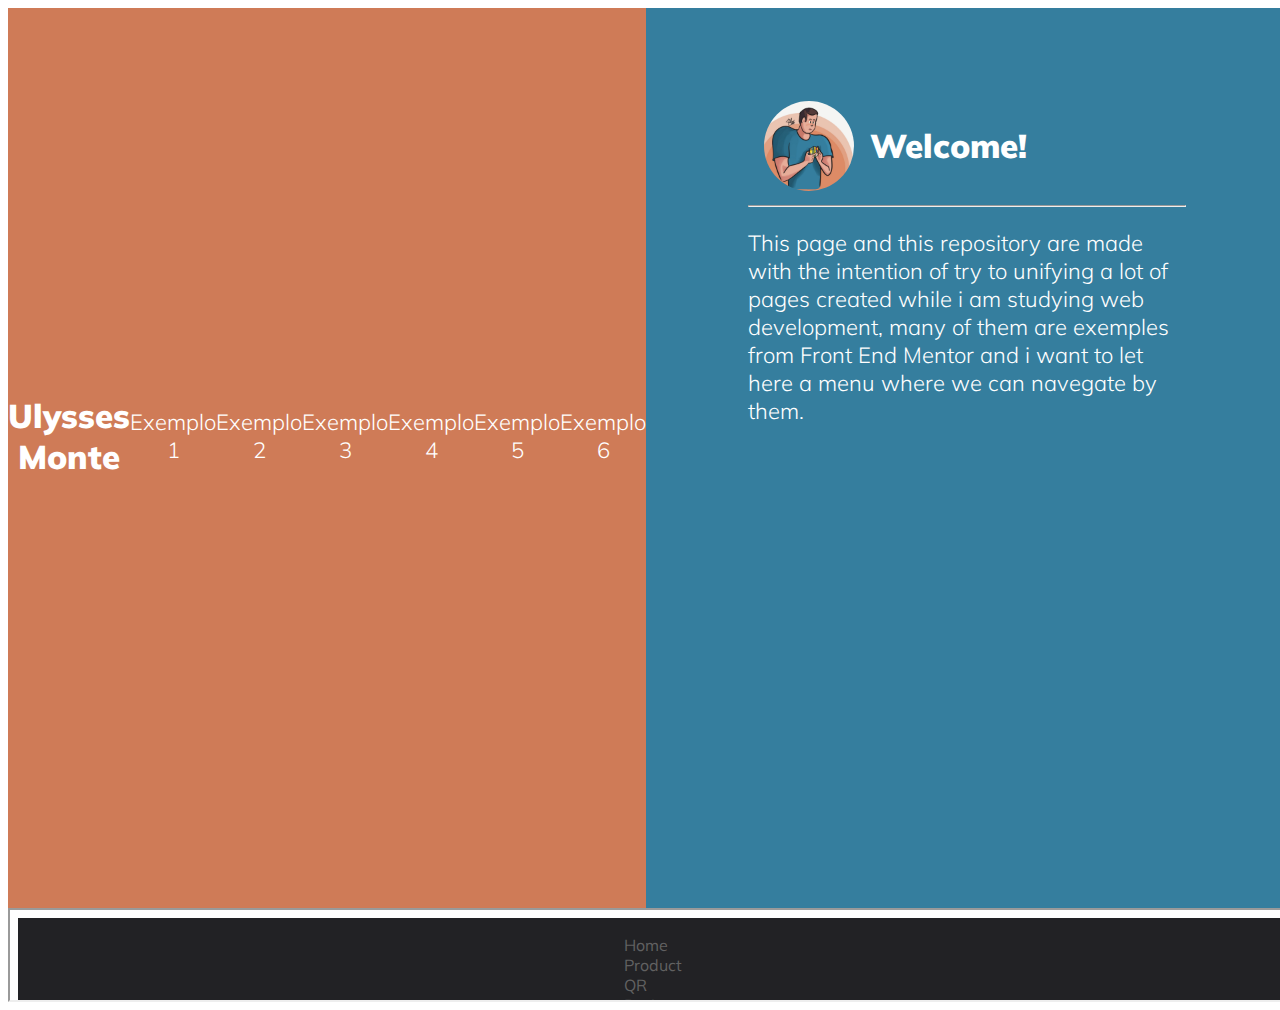
<file: index.html>
<!DOCTYPE html>
<html lang="en">

<head>
    <meta charset="UTF-8">
    <meta name="viewport" content="width=device-width, initial-scale=1.0">
    <Link href="style.css" rel="stylesheet" type="text/css" media="screen">
    <Link href="footernav.css" rel="stylesheet" type="text/css" media="screen">
    <link href="https://cdn.jsdelivr.net/npm/bootstrap@5.2.0-beta1/dist/css/bootstrap.min.css" rel="stylesheet"
        integrity="sha384-0evHe/X+R7YkIZDRvuzKMRqM+OrBnVFBL6DOitfPri4tjfHxaWutUpFmBp4vmVor" crossorigin="anonymous">
    <link href='https://fonts.googleapis.com/css?family=Muli' rel='stylesheet'>
    <link rel="icon" type="image/png" sizes="32x32" href="./images/favicon.png">
    <title>Web development Studies | Menu</title>
</head>

<body>
    <section class="u6section">
        <div class="u6menu col-md-3 flex-column">
            <h2><strong>Ulysses Monte</strong></h2>
            <p><a href="">Exemplo 1</a></p>
            <p><a href="">Exemplo 2</a></p>
            <p><a href="">Exemplo 3</a></p>
            <p><a href="">Exemplo 4</a></p>
            <p><a href="">Exemplo 5</a></p>
            <p><a href="">Exemplo 6</a></p>
        </div>
        <div class="u6page col-md-9 flex-column">
            <div class="u6header">
                <img src="./images/ulysses.jpg" class="u6img">
                <h2 class=""><strong>Welcome!</strong></h2>
            </div>
            <hr>
            <p>This page and this <a target="_blank" href="https://github.com/ulyssesMonte/WebDevelopmentStudies">repository</a> are made with the intention of try to unifying a lot of pages
                created while i am studying web development, many of them are exemples from <a target="_blank"
                    href="https://www.frontendmentor.io/">Front End Mentor</a> and i want to let here a menu where
                we can navegate by
                them.
            </p>
        </div>
    </section>
    <iframe src="./footernav.html"></iframe>
</body>

</html>
</file>
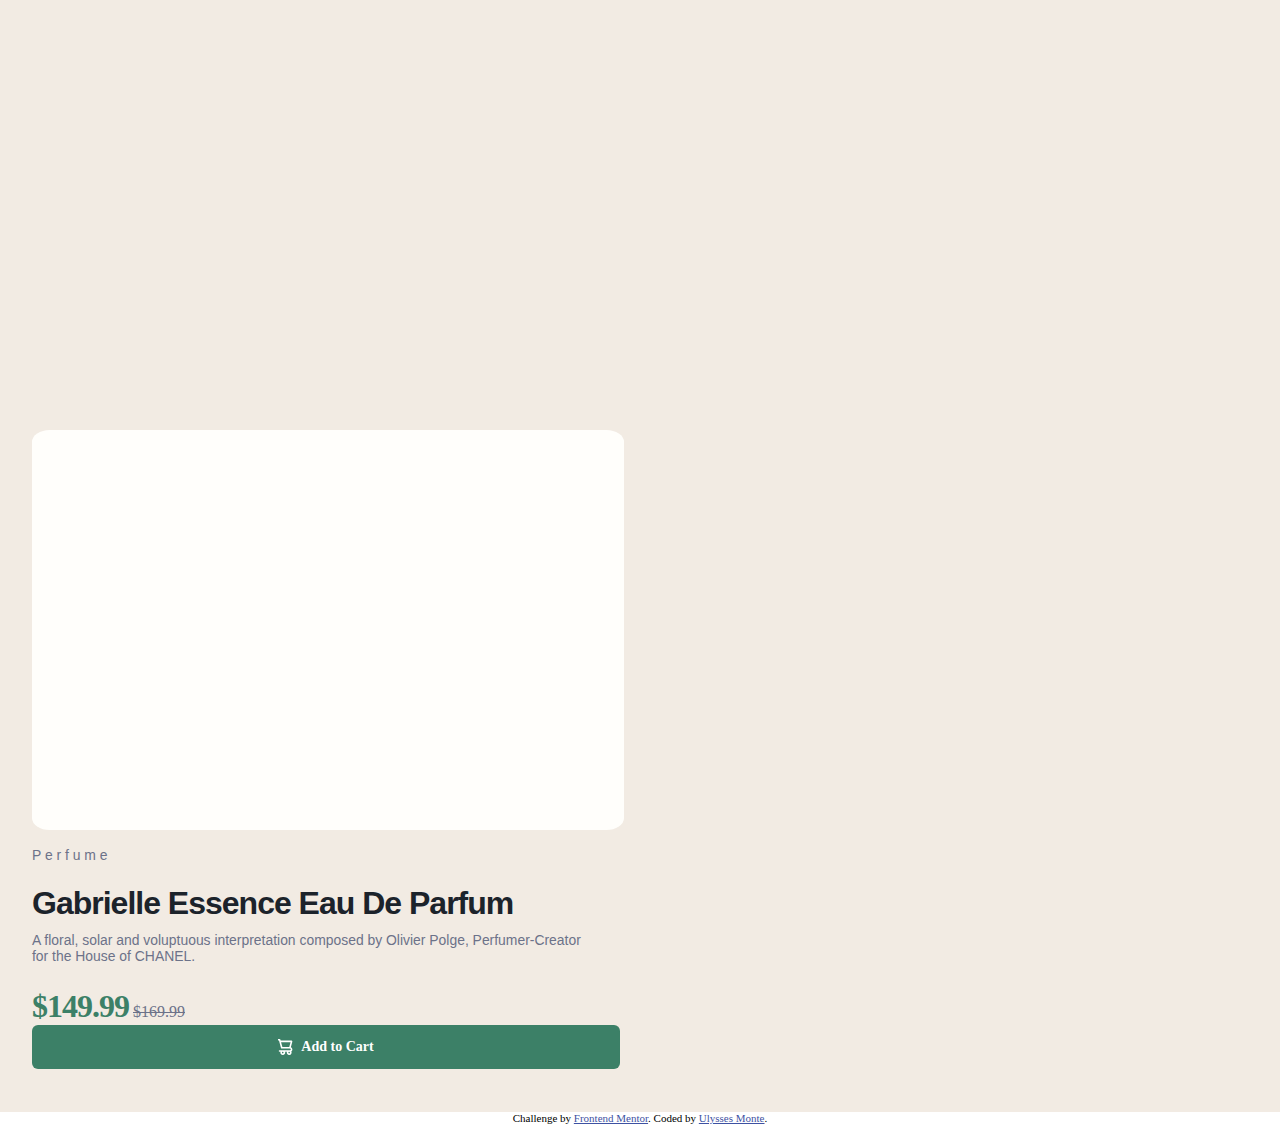
<file: product-preview-card-component-main/index.html>
<!DOCTYPE html>
<html lang="en">

<head>
  <meta charset="UTF-8">
  <meta name="viewport" content="width=device-width, initial-scale=1.0">
  <link href="https://cdn.jsdelivr.net/npm/bootstrap@5.2.0-beta1/dist/css/bootstrap.min.css" rel="stylesheet"
    integrity="sha384-0evHe/X+R7YkIZDRvuzKMRqM+OrBnVFBL6DOitfPri4tjfHxaWutUpFmBp4vmVor" crossorigin="anonymous">
  <Link href="style.css" rel="stylesheet" type="text/css" media="screen">
  <link rel="icon" type="image/png" sizes="32x32" href="./images/favicon-32x32.png">
  <Link href="style.css" rel="stylesheet" type="text/css" media="screen">
  <title>Frontend Mentor | Product preview card component</title>
</head>

<body>
  <section class="section">
    <div class="card mx-auto u6card">
      <div class=" d-flex dragArea row">
        <div class="col-md-6"><img class="img-fluid u6img card-img">
        </div>
        <div class="col-md-6 card-body">
          <div class="card-content">
            <div class="card-text">P e r f u m e </div>

            <h4 class="card-title">Gabrielle Essence Eau De Parfum</h4>

            <div class="card-text">A floral, solar and voluptuous interpretation composed by Olivier Polge,
              Perfumer-Creator for the House of CHANEL.</div>

            <span class="u6value">$149.99</span>
            <del>$169.99</del>

            <br><a class=" btn btn-primary u6button"><img src="images/icon-cart.svg"> Add to Cart</a>
          </div>
        </div>
      </div>
    </div>
  </section>
  <div class="attribution">
    Challenge by <a href="https://www.frontendmentor.io?ref=challenge" target="_blank">Frontend Mentor</a>.
    Coded by <a href="#">Ulysses Monte</a>.
  </div>
</body>

</html>
</file>
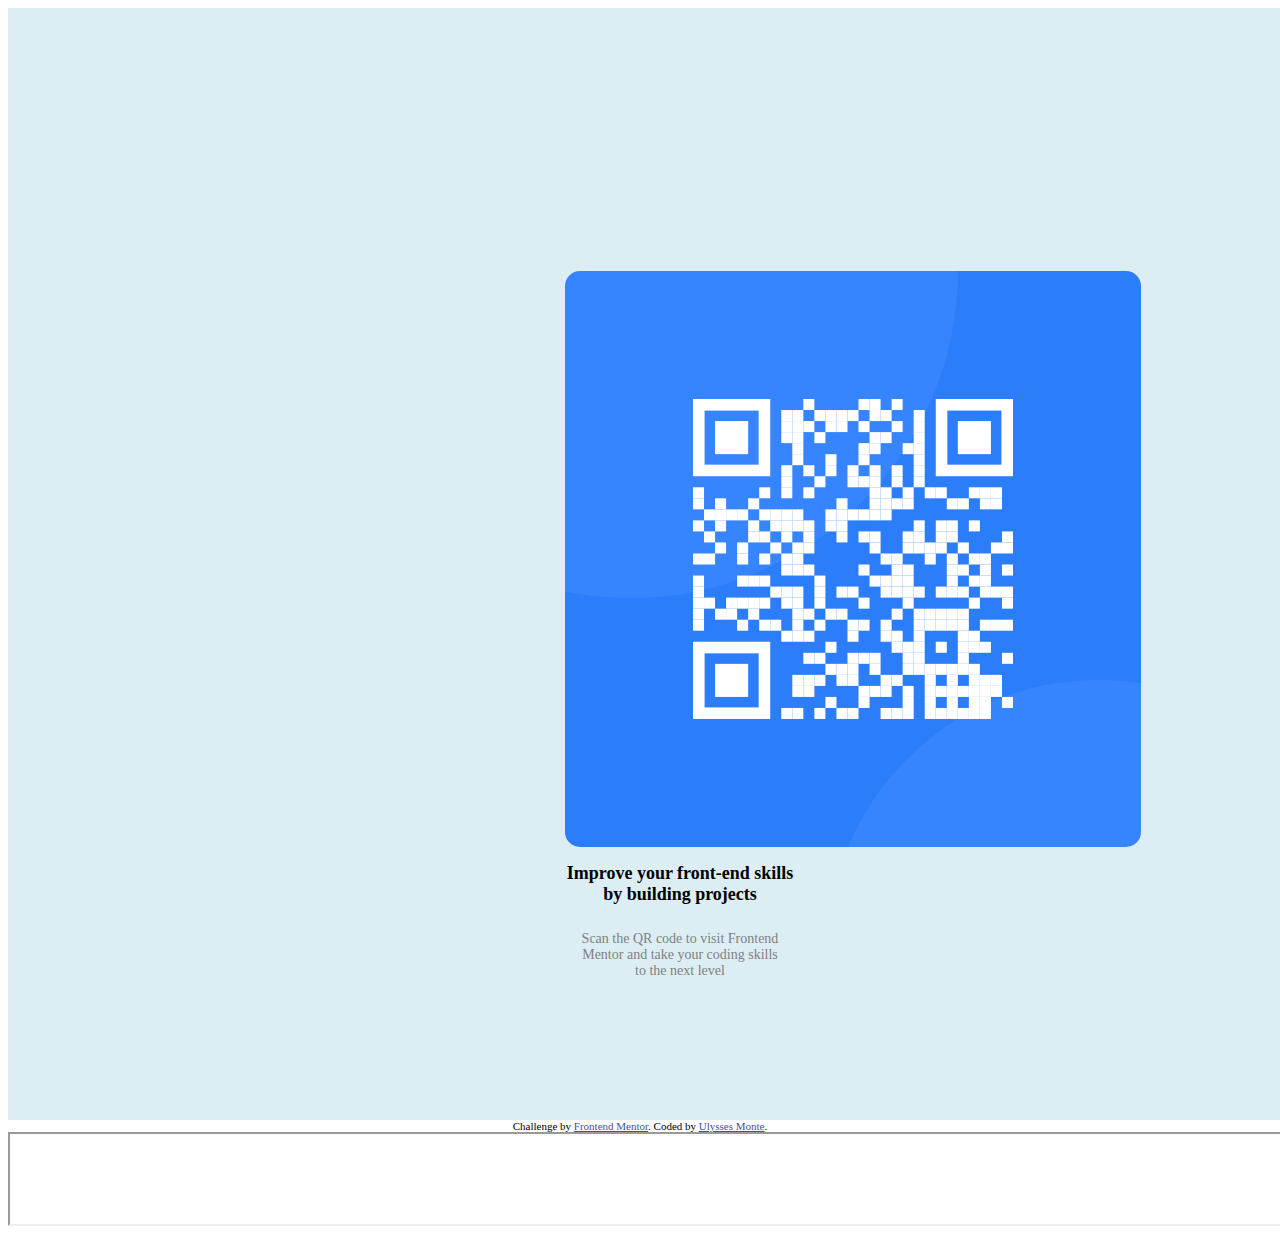
<file: FrontEndMentor/CardQrComponent/index.html>
<!DOCTYPE html>
<html lang="en">

<head>
  <meta charset="UTF-8">
  <meta name="viewport" content="width=device-width, initial-scale=1.0">
  <link rel="icon" type="image/png" sizes="32x32" href="./images/favicon-32x32.png">
  <link href="https://cdn.jsdelivr.net/npm/bootstrap@5.2.0-beta1/dist/css/bootstrap.min.css" rel="stylesheet"
    integrity="sha384-0evHe/X+R7YkIZDRvuzKMRqM+OrBnVFBL6DOitfPri4tjfHxaWutUpFmBp4vmVor" crossorigin="anonymous">
  <Link href="style.css" rel="stylesheet" type="text/css" media="screen">
  <title>Frontend Mentor | QR code component</title>

</head>

<body>
  <section class="u6section">
    <div class="card u6card">
      <img class="card-img-top u6img" src="images/image-qr-code.png">
      <div class="card-body">
        <div>
          <h1 class="u6bold">Improve your front-end skills by building projects</h1>
        </div>
        <div>
          <p class="u6p">Scan the QR code to visit Frontend Mentor and take your coding skills to the next level</p>
        </div>
      </div>
    </div>
  </section>
  <div class="attribution">
    Challenge by <a href="https://www.frontendmentor.io?ref=challenge" target="_blank">Frontend Mentor</a>.
    Coded by <a href="#">Ulysses Monte</a>.
  </div>
  <iframe src="https://ulyssesmonte.github.io/WebDevelopmentStudies/footernav.html"></iframe>
</body>

</html>
</file>
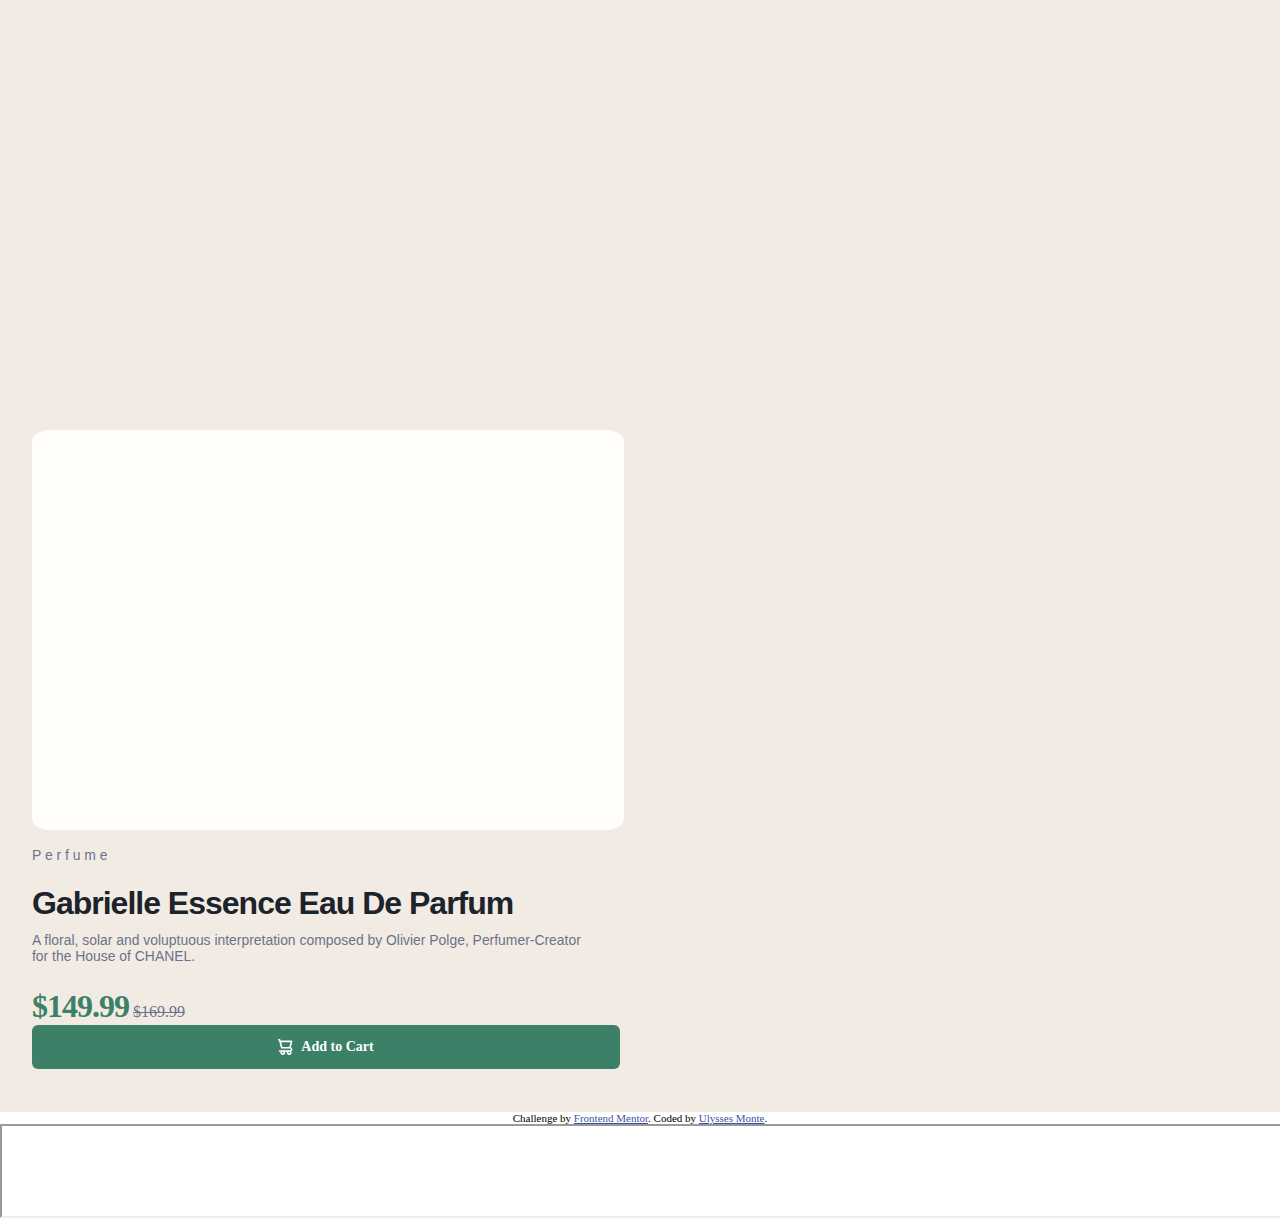
<file: FrontEndMentor/ResponsiveProductCard/index.html>
<!DOCTYPE html>
<html lang="en">

<head>
  <meta charset="UTF-8">
  <meta name="viewport" content="width=device-width, initial-scale=1.0">
  <link href="https://cdn.jsdelivr.net/npm/bootstrap@5.2.0-beta1/dist/css/bootstrap.min.css" rel="stylesheet"
    integrity="sha384-0evHe/X+R7YkIZDRvuzKMRqM+OrBnVFBL6DOitfPri4tjfHxaWutUpFmBp4vmVor" crossorigin="anonymous">
  <Link href="style.css" rel="stylesheet" type="text/css" media="screen">
  <link rel="icon" type="image/png" sizes="32x32" href="./images/favicon-32x32.png">
  <Link href="style.css" rel="stylesheet" type="text/css" media="screen">
  <title>Frontend Mentor | Product preview card component</title>
</head>

<body>
  <section class="section">
    <div class="card mx-auto u6card">
      <div class=" d-flex dragArea row">
        <div class="col-md-6"><img class="img-fluid u6img card-img">
        </div>
        <div class="col-md-6 card-body">
          <div class="card-content">
            <div class="card-text">P e r f u m e </div>

            <h4 class="card-title">Gabrielle Essence Eau De Parfum</h4>

            <div class="card-text">A floral, solar and voluptuous interpretation composed by Olivier Polge,
              Perfumer-Creator for the House of CHANEL.</div>

            <span class="u6value">$149.99</span>
            <del>$169.99</del>

            <br><a class=" btn btn-primary u6button"><img src="images/icon-cart.svg"> Add to Cart</a>
          </div>
        </div>
      </div>
    </div>
  </section>
  <div class="attribution">
    Challenge by <a href="https://www.frontendmentor.io?ref=challenge" target="_blank">Frontend Mentor</a>.
    Coded by <a href="#">Ulysses Monte</a>.
  </div>
  <iframe src="https://ulyssesmonte.github.io/WebDevelopmentStudies/footernav.html"></iframe>
</body>

</html>
</file>
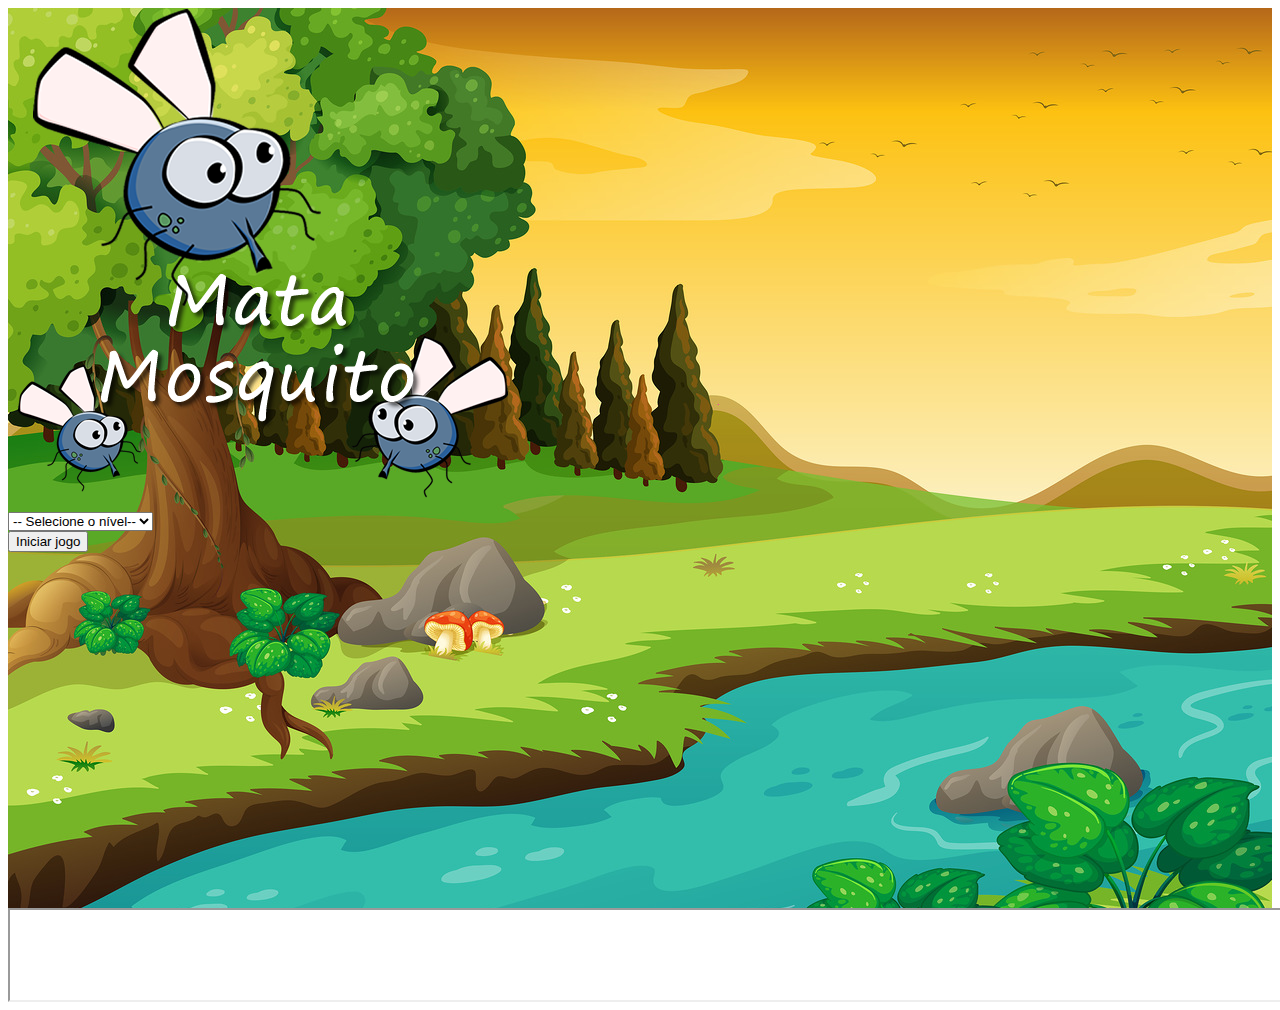
<file: Udemy/app2/index.html>
<!DOCTYPE html>
<html lang="en">

<head>
    <meta charset="UTF-8">
    <meta http-equiv="X-UA-Compatible" content="IE=edge">
    <meta name="viewport" content="width=device-width, initial-scale=1.0">
    <link href="https://cdn.jsdelivr.net/npm/bootstrap@5.2.0/dist/css/bootstrap.min.css" rel="stylesheet"
        integrity="sha384-gH2yIJqKdNHPEq0n4Mqa/HGKIhSkIHeL5AyhkYV8i59U5AR6csBvApHHNl/vI1Bx" crossorigin="anonymous">
    <link rel="stylesheet" href="style.css" />
    <script>
        function iniciarJogo() {
            var nivel = document.getElementById('nivel').value

            if (nivel === '') {
                alert('Selecione a dificuldade')
                return false
            }

            window.location.href = 'app.html?' + nivel
        }
    </script>
    <title>Vitória</title>
</head>

<body>
    <section class="u6section">
        <div class="container">
            <div class="row">
                <div class="col">
                    <div class="d-flex justify-content-center"><img src="imagens/game.png"></div>
                </div>
            </div>
            <div class="row">
                <div class="col">
                    <div class="d-flex justify-content-center">
                        <select id="nivel" class="form-control">
                            <option value="">-- Selecione o nível--</option>
                            <option value="normal">Normal</option>
                            <option value="dificil">Difícil</option>
                            <option value="chucknorris">Chuck Norris</option>
                        </select>
                        <div class="mb"></div>
                        <button onclick="iniciarJogo()" type="button" class="btn btn-dark btn-jg ">
                            Iniciar jogo
                    </div>
                </div>
            </div>
        </div>
    </section>
    <iframe src="https://ulyssesmonte.github.io/WebDevelopmentStudies/footernav.html"></iframe>

</body>

</html>
</file>
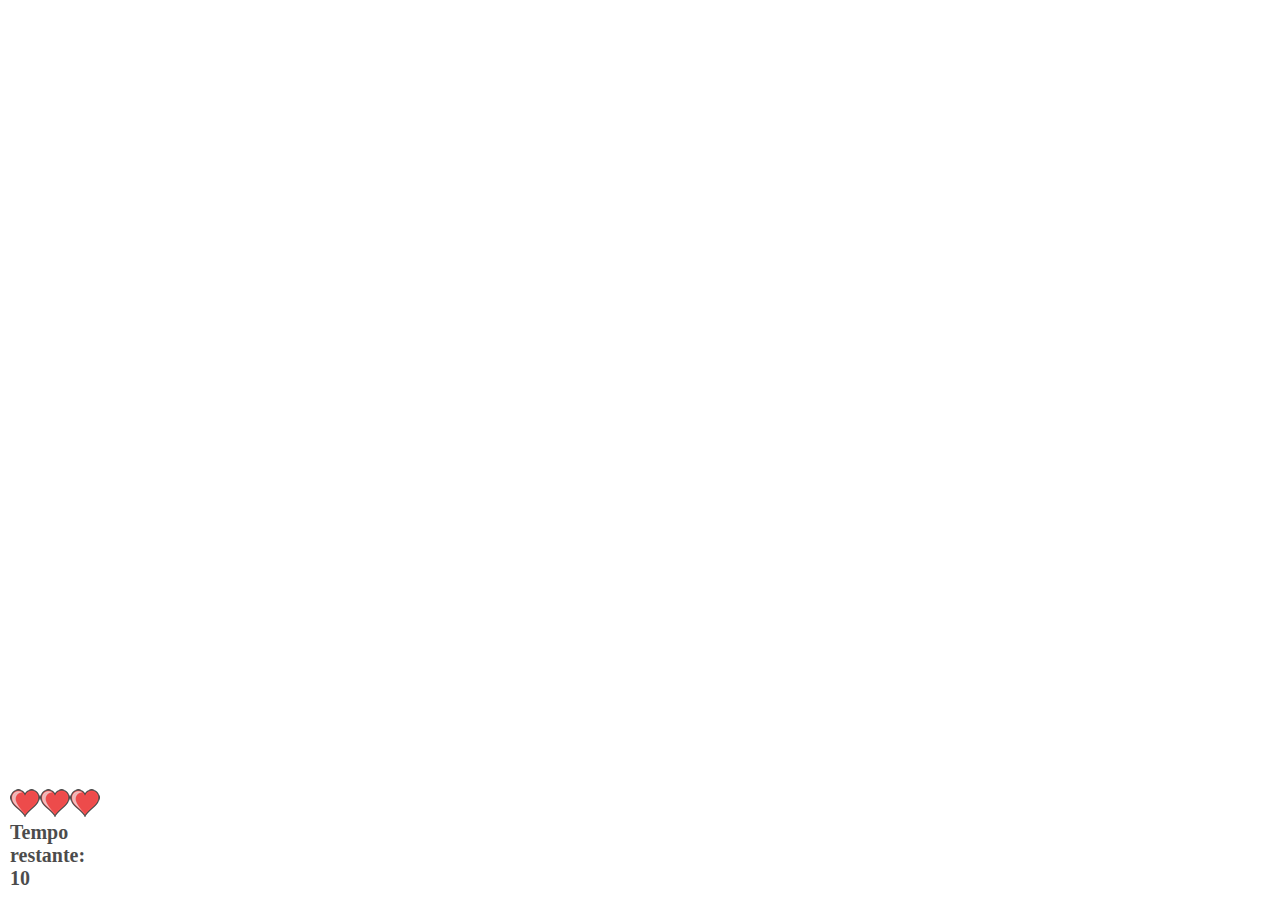
<file: Udemy/app2/app.html>
<!DOCTYPE html>
<html lang="en">

<head>
    <meta charset="UTF-8">
    <meta http-equiv="X-UA-Compatible" content="IE=edge">
    <meta name="viewport" content="width=device-width, initial-scale=1.0">
    <title>Mata Mosquito</title>
    <link rel="stylesheet" type="text/css" href="style.css">
    <script src="jogo.js"></script>
</head>

<body onresize="ajustaTamanhoPalcoJogo()">
    <div class="painel">
        <div class="vidas"><img id="v1" src="imagens/coracao_cheio.png"><img id="v2"
                src="imagens/coracao_cheio.png"><img id="v3" src="imagens/coracao_cheio.png"></div>
        <div class="cronometro">Tempo restante: <span id="cronometro"></span></div>
    </div>
    <script>
        document.getElementById('cronometro').innerHTML = tempo
        var criaMosquito = setInterval(function () {
            posicaoRandomica()
        }, criaMosquitoTempo)
    </script>
</body>

</html>
</file>
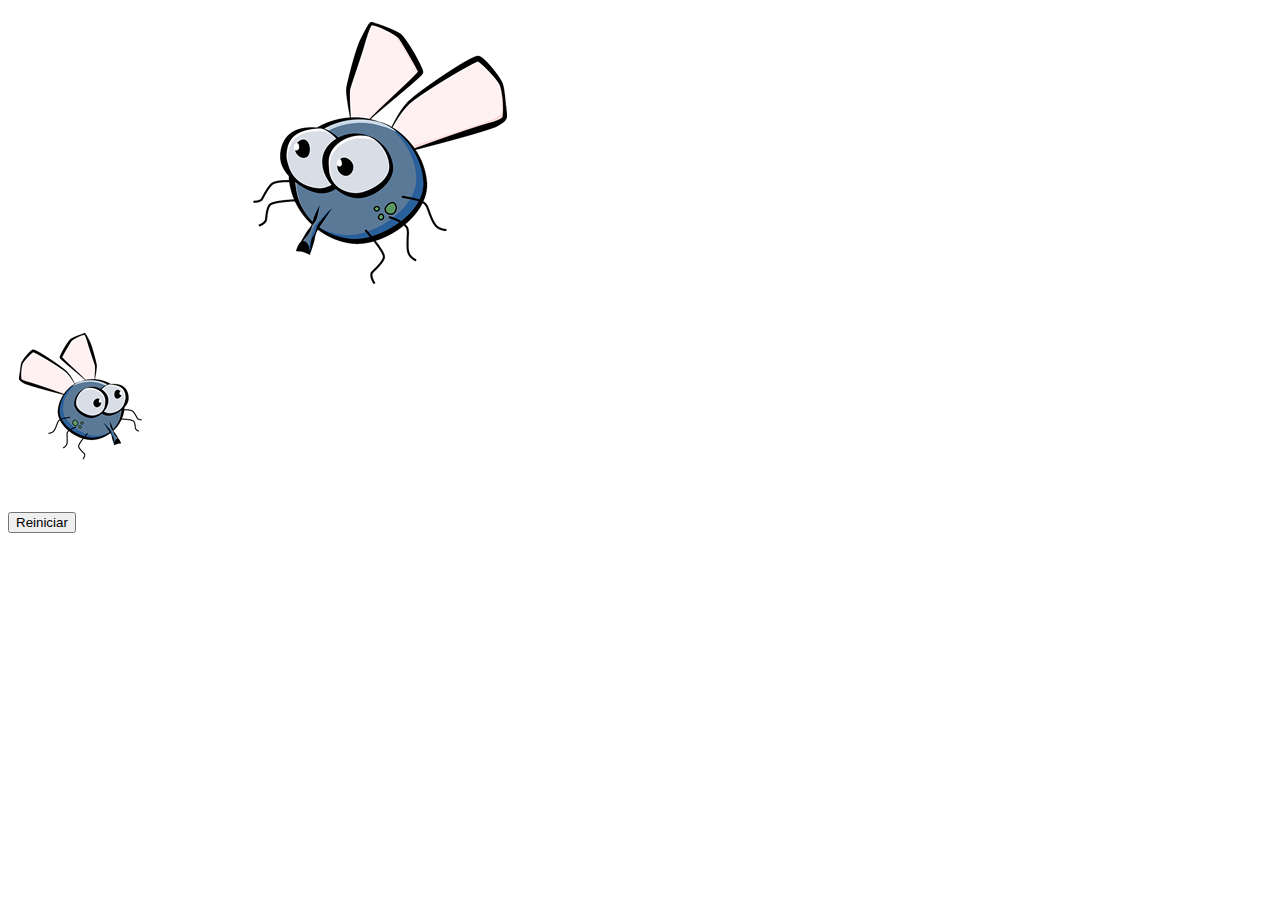
<file: Udemy/app2/fim_de_jogo.html>
<!DOCTYPE html>
<html lang="en">

<head>
    <meta charset="UTF-8">
    <meta http-equiv="X-UA-Compatible" content="IE=edge">
    <meta name="viewport" content="width=device-width, initial-scale=1.0">
    <link href="https://cdn.jsdelivr.net/npm/bootstrap@5.2.0/dist/css/bootstrap.min.css" rel="stylesheet"
        integrity="sha384-gH2yIJqKdNHPEq0n4Mqa/HGKIhSkIHeL5AyhkYV8i59U5AR6csBvApHHNl/vI1Bx" crossorigin="anonymous">
    <link rel="stylesheet" href="style.css" />
    <title>Fim de Jogo</title>
</head>

<body>
    <div class="container">
        <div class="row">
            <div class="col">
                <div class="d-flex justify-content-center"><img src="imagens/game_over.png"></div>
            </div>
        </div>
        <div class="row">
            <div class="col">
                <div class="d-flex justify-content-center"><button onclick="window.location.href = 'index.html'"
                        type="button" class="btn btn-dark btn-jg "> Reiniciar</div>
            </div>
        </div>
    </div>

</body>

</html>
</file>
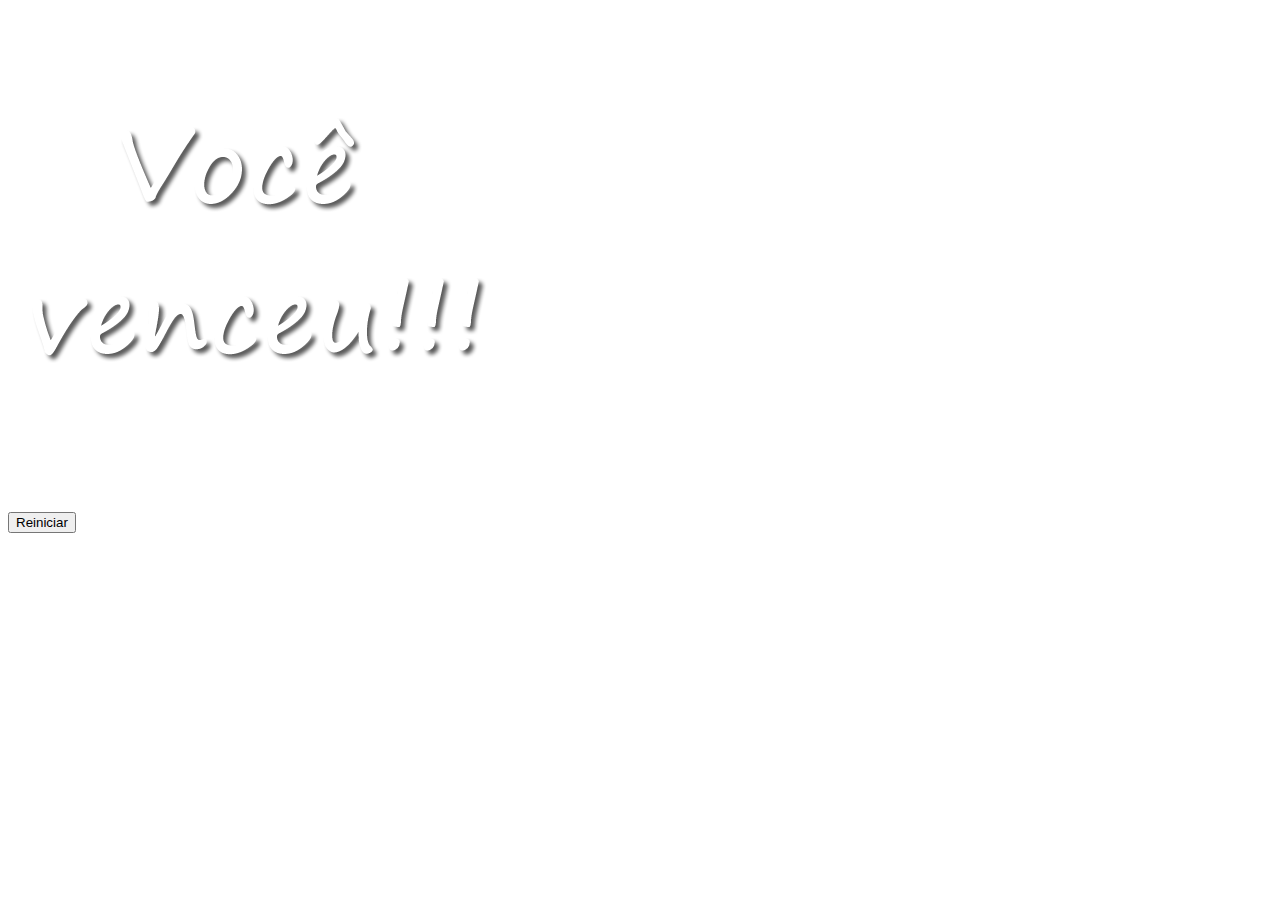
<file: Udemy/app2/vitoria.html>
<!DOCTYPE html>
<html lang="en">

<head>
    <meta charset="UTF-8">
    <meta http-equiv="X-UA-Compatible" content="IE=edge">
    <meta name="viewport" content="width=device-width, initial-scale=1.0">
    <link href="https://cdn.jsdelivr.net/npm/bootstrap@5.2.0/dist/css/bootstrap.min.css" rel="stylesheet"
        integrity="sha384-gH2yIJqKdNHPEq0n4Mqa/HGKIhSkIHeL5AyhkYV8i59U5AR6csBvApHHNl/vI1Bx" crossorigin="anonymous">
    <link rel="stylesheet" href="style.css" />
    <title>Vitória</title>
</head>

<body>
    <div class="container">
        <div class="row">
            <div class="col">
                <div class="d-flex justify-content-center"><img src="imagens/vitoria.png"></div>
            </div>
        </div>
        <div class="row">
            <div class="col">
                <div class="d-flex justify-content-center"><button onclick="window.location.href = 'index.html'"
                        type="button" class="btn btn-dark btn-jg "> Reiniciar</div>
            </div>
        </div>
    </div>

</body>

</html>
</file>
<file: style.css>
.u6section {
    display: flex;
    height: 100vh;
    width: 100vw;
    font-family: 'Muli';
    font-size: 22px;
    color: white;
    font-weight: 300;
}

.u6section a {
    text-decoration: none;
    color: white;
}

.u6section a:hover {
    color: whitesmoke;
    text-decoration: underline;
}

.u6menu {
    justify-content: center;
    display: flex;
    background-color: #cf7b57;
    background-size: cover;
    align-items: center;
    text-align: center;
    padding: 10vh 0vw 15vh 0vw;
}

.u6menu:hover {
    background-color: #ca694b;
    background-size: cover;
}

.u6page {
    justify-content: center;
    background-color: #357e9e;
    background-size: cover;
    padding: 10vh 8vw 10vh 8vw;
    align-items: center;
}

.u6page:hover {
    background-color: #2a6392;
    background-size: cover;
}

.u6header {
    margin: 0 1rem 0 1rem;
    display: flex;
    align-items: center;
}

.u6img {
    border-radius: 100%;
    height: 10vh;
    width: auto;
    margin-right: 1rem;
}

.u6header h1 {
    vertical-align: inline;
}

iframe {
    display: flex;
    width: 100vw;
    height: 10vh;
    margin: 0;
}
</file>
<file: footernav.css>
.u6footernav {
    background-color: rgb(34, 34, 37);
    align-items: center;
    display: flex;
    justify-content: center;
    padding: 1vh 0 0 0;
    font-family: 'Muli';
}

.u6footernav li {
    display: flex;
    margin: 0, 5rem;
}

.u6footernav a {
    text-decoration: none;
    color: rgb(97, 97, 97);
}

.u6footernav a:hover {
    color: rgb(112, 112, 112);
    text-decoration: underline;
}
</file>
<file: product-preview-card-component-main/style.css>
* {
    padding: 0px;
    margin: 0px;
}

.attribution {
    font-size: 11px;
    text-align: center;
}

.attribution a {
    color: hsl(228, 45%, 44%);
}

.section {
    align-content: center;
    background-color: hsl(30, 38%, 92%);
    background-size: cover;
    width: 100vw;
    height: 100vh;
    padding: 20vh 2rem 2rem 2rem;
}

@media (max-width: 1000px) {
    .section {
        padding: 2rem 2rem 2rem 2rem;
    }
}

.u6card {
    background-color: rgb(255, 254, 251);
    border-radius: 3% 3% 3% 3%;
    max-height: 25rem;
    max-width: 37rem;
    color: hsl(228, 12%, 48%);
}

@media (max-width: 1000px) {
    .u6card {
        max-height: fit-content;
    }
}

.u6img {
    background-image: url('images/image-product-desktop.jpg');
    background-size: cover;
    min-height: 25rem;
    border-radius: 3% 0% 0% 3%;
}

@media (max-width: 1000px) {
    .u6img {
        background-image: url('images/image-product-mobile.jpg');
        border-radius: 3% 3% 0% 0%;
        min-height: 18rem;
    }
}

.u6value {
    color: hsl(158, 36%, 37%);
    font-family: "Fraunces", serif;
    font-size: 2rem;
    font-weight: 700;
    letter-spacing: -1px;
    margin-bottom: 1.5rem;
}

.card-text {
    font-size: 0.87rem;
    font-family: "Montserrat", sans-serif;
    margin-top: 0.8rem;
    margin-bottom: 1.5rem;
}

.card-body {
    padding-right: 2rem;
}

.card-title {
    font-family: "Montserrat", sans-serif;
    color: hsl(212, 21%, 14%);
    font-size: 2rem;
    font-weight: 700;
    letter-spacing: -1px;
    line-height: 32px;
}

.u6button {
    display: flex;
    align-items: center;
    justify-content: center;
    gap: 0.5rem;
    background-color: hsl(158, 36%, 37%);
    color: white;
    font-family: inherit;
    font-size: .875rem;
    font-weight: 700;
    width: 100%;
    border: none;
    padding: 1em;
    border-radius: 0.375rem;
    cursor: pointer;
}

.u6button:hover {
    background-color: hsl(158, 36%, 27%);
}
</file>
<file: FrontEndMentor/CardQrComponent/style.css>
.attribution {
    font-size: 11px;
    text-align: center;
}

.attribution a {
    color: hsl(228, 45%, 44%);
}

.u6section {
    align-content: center;
    background-color: #dceef4;
    background-size: cover;
    width: 100vw;
    height: 100vh;
    padding: 20vh 2rem 2rem 2rem;
}

.u6card {
    width: 18%;
    border-radius: 15px;
    padding: 1rem;
    margin: auto;
}

.u6img {
    border-radius: 15px;
}

.u6bold {
    color: black;
    font-size: 18px;
    font-weight: 700;
}

.card-body {
    text-align: center;
}

.u6p {
    font-size: 14px;
    color: grey;
    padding: 12px;
}

iframe {
    display: flex;
    width: 100vw;
    height: 10vh;
    margin: 0;
}
</file>
<file: FrontEndMentor/ResponsiveProductCard/style.css>
* {
    padding: 0px;
    margin: 0px;
}

.attribution {
    font-size: 11px;
    text-align: center;
}

.attribution a {
    color: hsl(228, 45%, 44%);
}

.section {
    align-content: center;
    background-color: hsl(30, 38%, 92%);
    background-size: cover;
    width: 100vw;
    height: 100vh;
    padding: 20vh 2rem 2rem 2rem;
}

@media (max-width: 1000px) {
    .section {
        padding: 2rem 2rem 2rem 2rem;
    }
}

.u6card {
    background-color: rgb(255, 254, 251);
    border-radius: 3% 3% 3% 3%;
    max-height: 25rem;
    max-width: 37rem;
    color: hsl(228, 12%, 48%);
}

@media (max-width: 1000px) {
    .u6card {
        max-height: fit-content;
    }
}

.u6img {
    background-image: url('images/image-product-desktop.jpg');
    background-size: cover;
    min-height: 25rem;
    border-radius: 3% 0% 0% 3%;
}

@media (max-width: 1000px) {
    .u6img {
        background-image: url('images/image-product-mobile.jpg');
        border-radius: 3% 3% 0% 0%;
        min-height: 18rem;
    }
}

.u6value {
    color: hsl(158, 36%, 37%);
    font-family: "Fraunces", serif;
    font-size: 2rem;
    font-weight: 700;
    letter-spacing: -1px;
    margin-bottom: 1.5rem;
}

.card-text {
    font-size: 0.87rem;
    font-family: "Montserrat", sans-serif;
    margin-top: 0.8rem;
    margin-bottom: 1.5rem;
}

.card-body {
    padding-right: 2rem;
}

.card-title {
    font-family: "Montserrat", sans-serif;
    color: hsl(212, 21%, 14%);
    font-size: 2rem;
    font-weight: 700;
    letter-spacing: -1px;
    line-height: 32px;
}

.u6button {
    display: flex;
    align-items: center;
    justify-content: center;
    gap: 0.5rem;
    background-color: hsl(158, 36%, 37%);
    color: white;
    font-family: inherit;
    font-size: .875rem;
    font-weight: 700;
    width: 100%;
    border: none;
    padding: 1em;
    border-radius: 0.375rem;
    cursor: pointer;
}

.u6button:hover {
    background-color: hsl(158, 36%, 27%);
}

iframe {
    display: flex;
    width: 100vw;
    height: 10vh;
    margin: 0;
}
</file>
<file: Udemy/app2/style.css>
html {

    cursor: url(imagens/mata_mosca.png) 30 30 auto;
}

.u6section {
    background-image: url(imagens/bg.jpg);
    background-repeat: no-repeat;
    height: 100vh;
}


.mosquito1 {
    width: 50px;
    height: 50px;
}

.mosquito2 {
    width: 70px;
    height: 70px;
}

.mosquito3 {
    width: 90px;
    height: 90px;
}

.ladoB {
    transform: scaleX(-1);
}

.painel {
    position: absolute;
    width: 100px;
    padding: 10px;
    bottom: 0px;
    left: 0px;
    border-top: solid 1px #fff;
    background-color: #fff;
    opacity: 0.7;
}

.vidas {
    float: left;
}

.cronometro {
    float: left;
    font-size: 20px;
    font-weight: bold;
}

iframe {
    display: flex;
    width: 100vw;
    height: 10vh;
    margin: 0;
}
</file>
